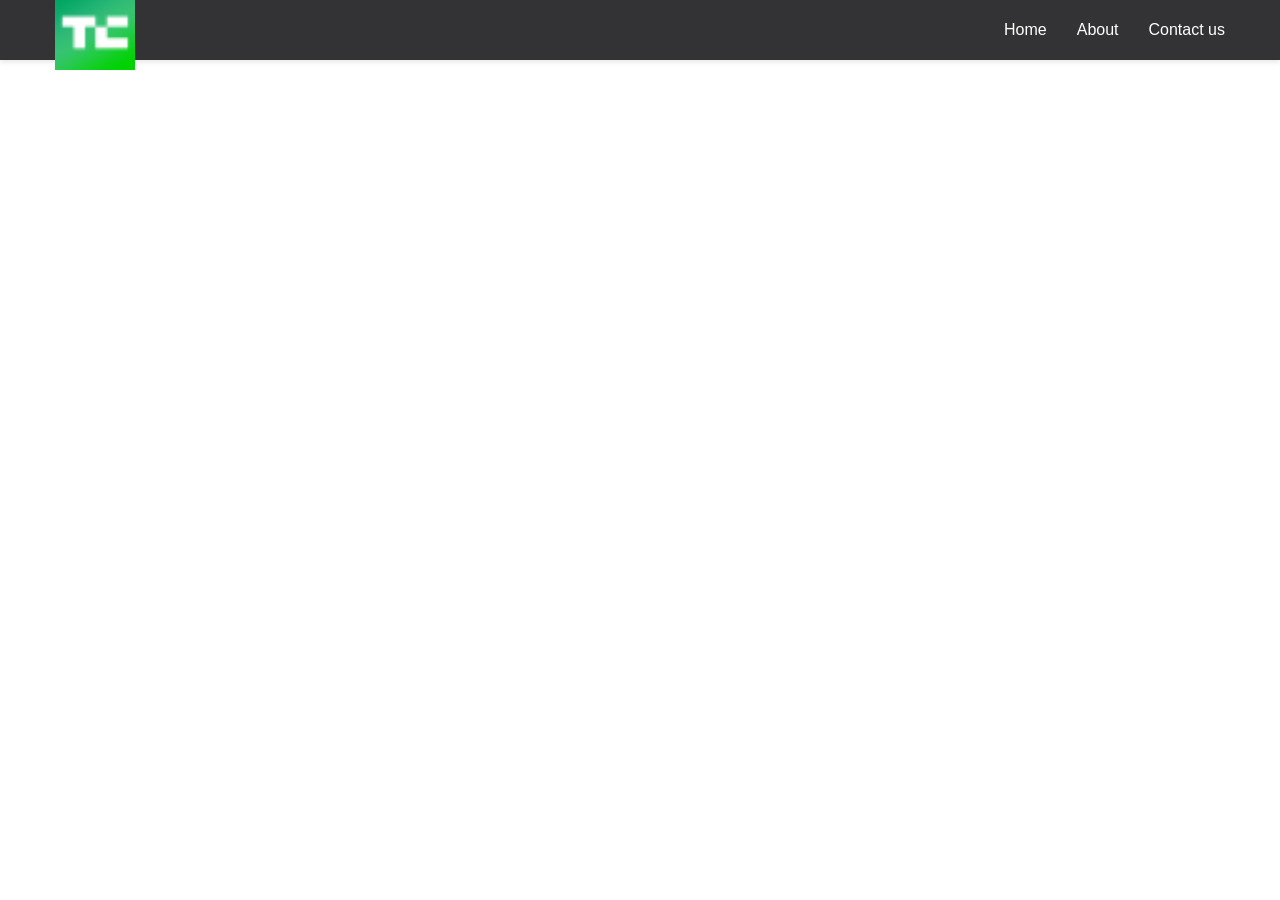
<file: index.html>
<!DOCTYPE html>
<html lang="en">
    <head>
        <meta charset="UTF-8">
        <meta name="viewport" content="width=device-width, initial-scale=1.0">
        <link rel="stylesheet" href="style.css">
        <title>Document</title>
    </head>
    <body>
        <div id="nav-bar">
            <div class="container">
                <img src="logo.webp" alt="not found">
                <div class="links">
                    <ul class="list">
                        <li class="item"> <a href="#home">Home</a> </li>
                        <li class="item"> <a href="#About">About</a></li>
                        <li class="item"> <a href="mailto:mahmoud.abdelrahman782002@gmail.com">Contact us</a></li>
                    </ul>
                </div>
            </div>
        </div>
        <div id="news">
            <div class="container">
               
            </div>
        </div>


        <script src="index.js"></script>
    </body>
</html>
</file>
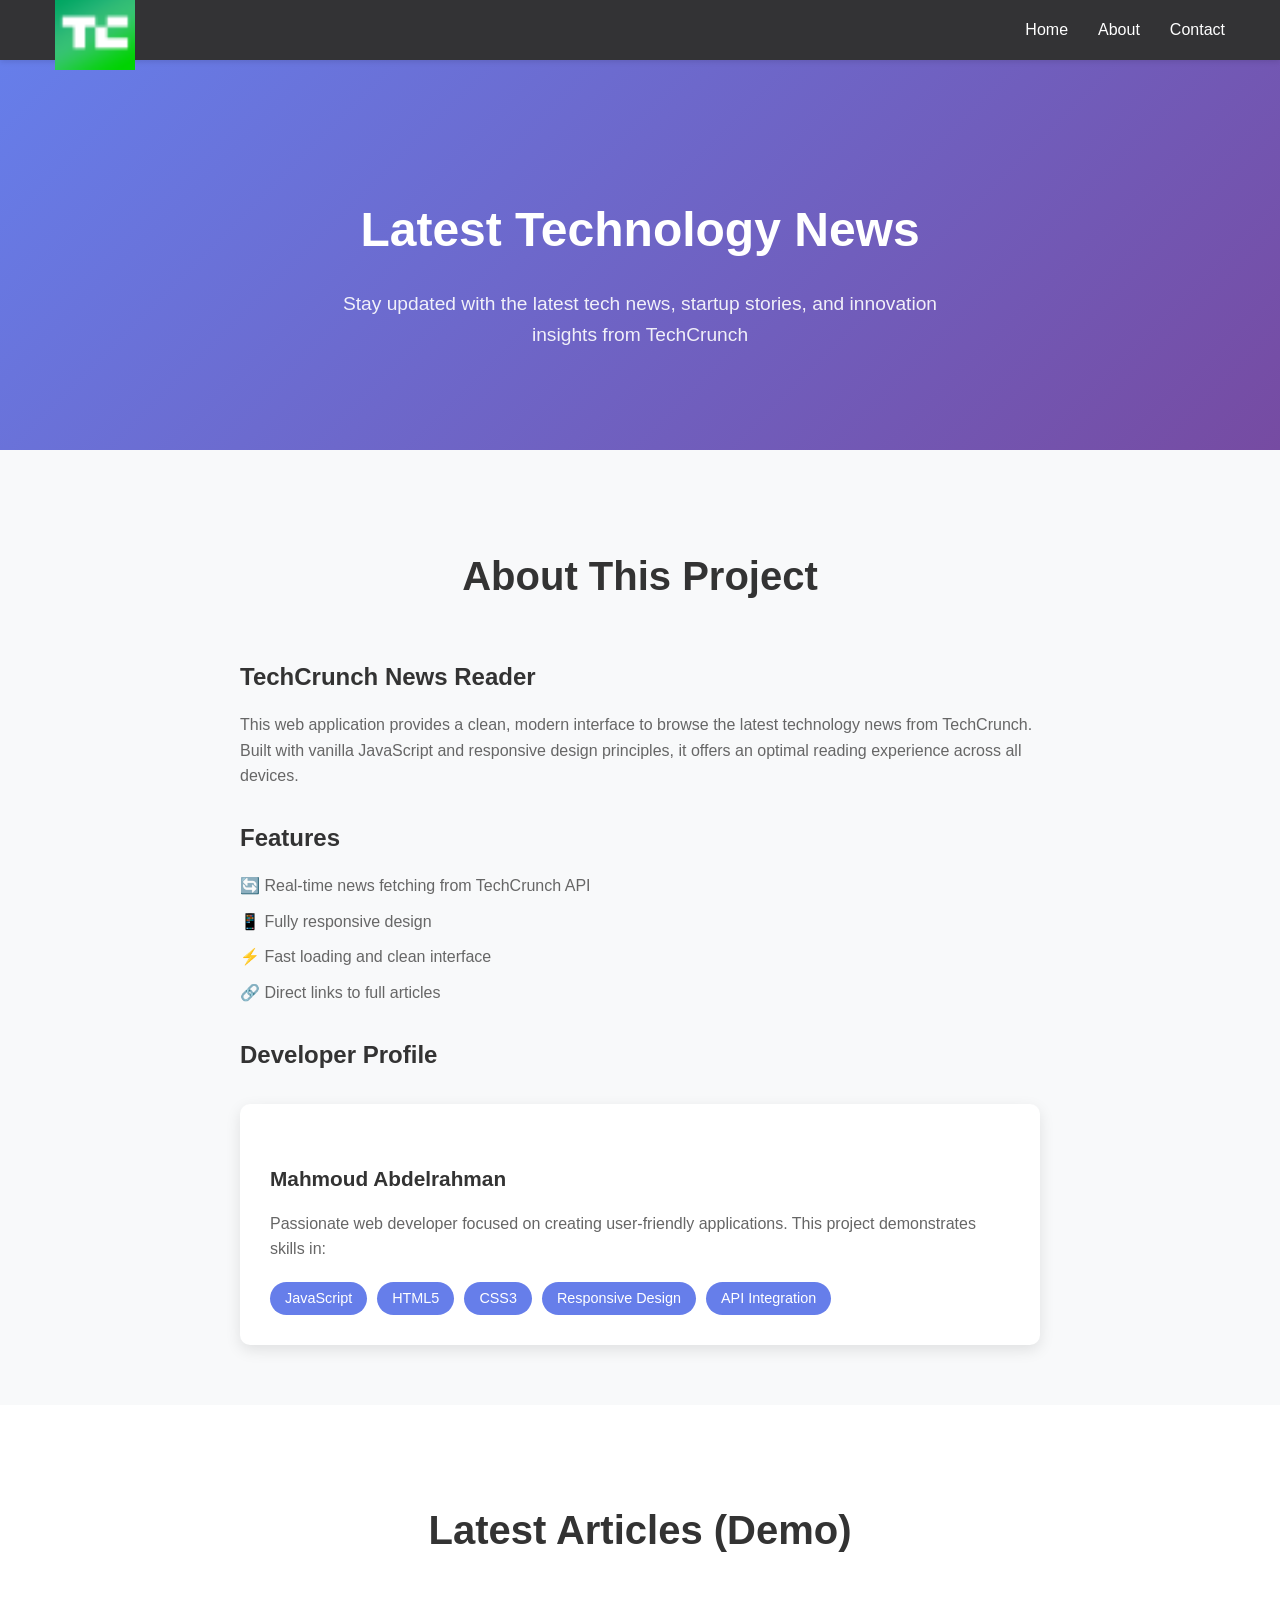
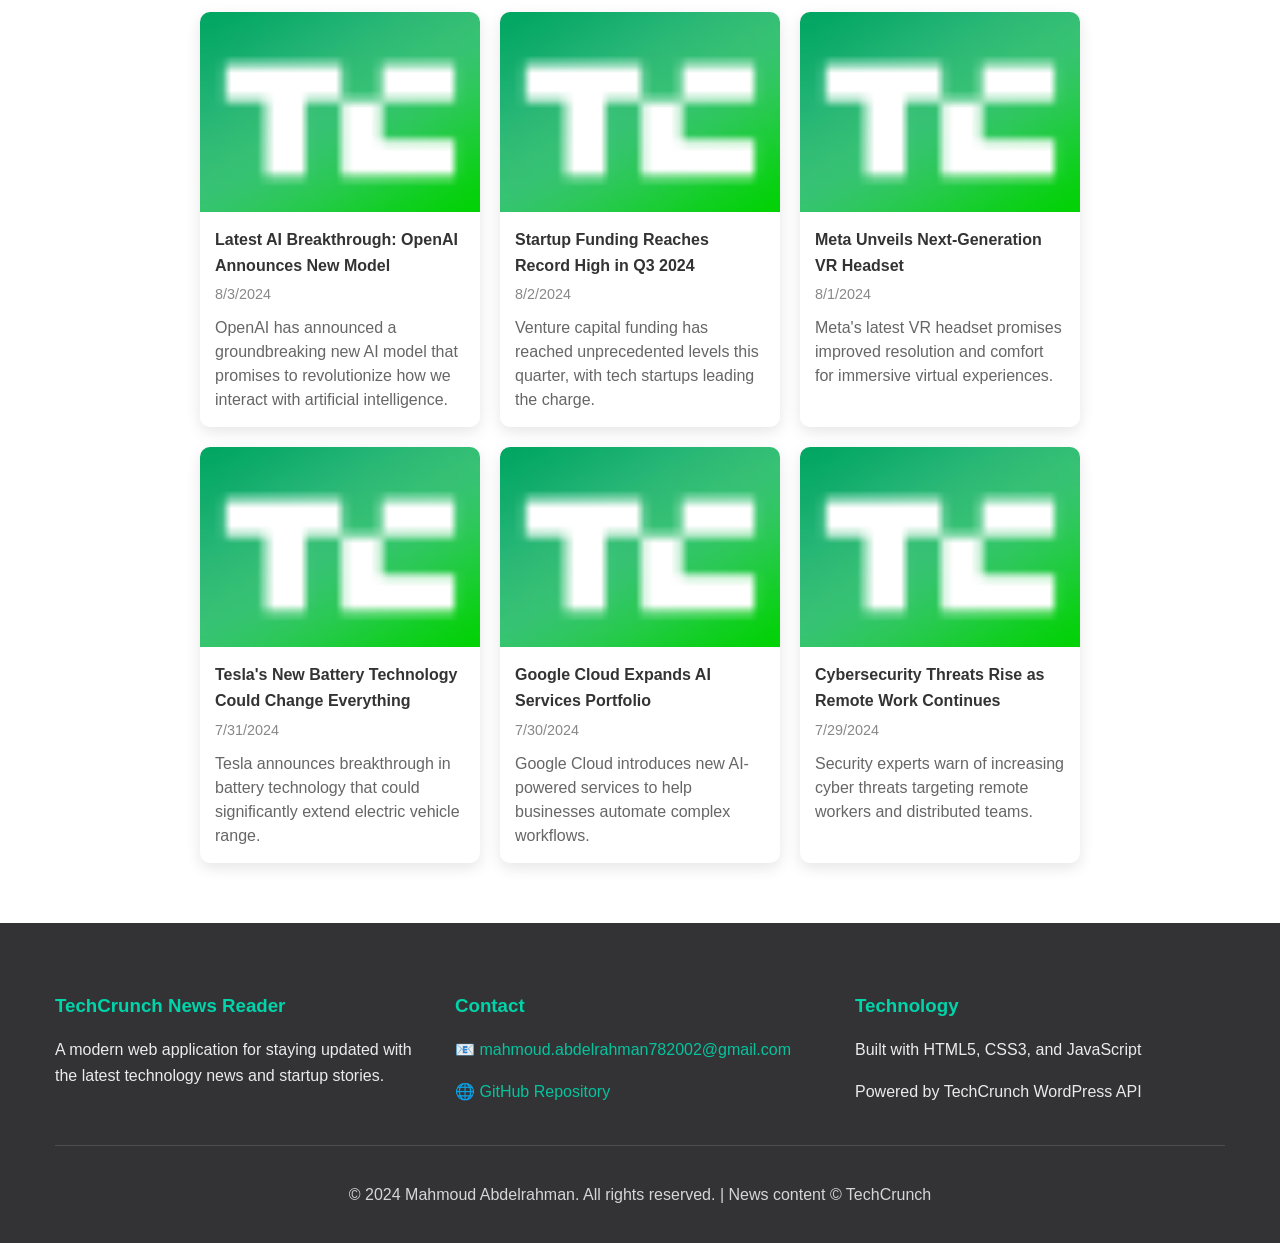
<file: demo.html>
<!DOCTYPE html>
<html lang="en">
    <head>
        <meta charset="UTF-8">
        <meta name="viewport" content="width=device-width, initial-scale=1.0">
        <meta name="description" content="TechCrunch News Reader Demo - Latest Tech News & Startup Stories">
        <meta name="keywords" content="TechCrunch, news, technology, startups, innovation">
        <meta name="author" content="Mahmoud Abdelrahman">
        <link rel="stylesheet" href="style.css">
        <link rel="icon" href="cropped-cropped-favicon-gradient.png" type="image/png">
        <title>TechCrunch News Reader Demo | Latest Tech News & Startup Stories</title>
    </head>
    <body>
        <div id="nav-bar">
            <div class="container">
                <img src="logo.webp" alt="TechCrunch Logo">
                <div class="links">
                    <ul class="list">
                        <li class="item"> <a href="#home">Home</a> </li>
                        <li class="item"> <a href="#about">About</a></li>
                        <li class="item"> <a href="mailto:mahmoud.abdelrahman782002@gmail.com">Contact</a></li>
                    </ul>
                </div>
            </div>
        </div>

        <div id="hero" class="section">
            <div class="container">
                <h1>Latest Technology News</h1>
                <p>Stay updated with the latest tech news, startup stories, and innovation insights from TechCrunch</p>
            </div>
        </div>

        <div id="about" class="section">
            <div class="container">
                <h2>About This Project</h2>
                <div class="about-content">
                    <div class="about-text">
                        <h3>TechCrunch News Reader</h3>
                        <p>This web application provides a clean, modern interface to browse the latest technology news from TechCrunch. Built with vanilla JavaScript and responsive design principles, it offers an optimal reading experience across all devices.</p>
                        
                        <h3>Features</h3>
                        <ul>
                            <li>🔄 Real-time news fetching from TechCrunch API</li>
                            <li>📱 Fully responsive design</li>
                            <li>⚡ Fast loading and clean interface</li>
                            <li>🔗 Direct links to full articles</li>
                        </ul>
                        
                        <h3>Developer Profile</h3>
                        <div class="developer-info">
                            <h4>Mahmoud Abdelrahman</h4>
                            <p>Passionate web developer focused on creating user-friendly applications. This project demonstrates skills in:</p>
                            <div class="skills">
                                <span class="skill">JavaScript</span>
                                <span class="skill">HTML5</span>
                                <span class="skill">CSS3</span>
                                <span class="skill">Responsive Design</span>
                                <span class="skill">API Integration</span>
                            </div>
                        </div>
                    </div>
                </div>
            </div>
        </div>

        <div id="news" class="section">
            <div class="container">
                <h2>Latest Articles (Demo)</h2>
                <div id="news-container">
                    <!-- Demo articles will be loaded here -->
                </div>
            </div>
        </div>

        <footer id="footer">
            <div class="container">
                <div class="footer-content">
                    <div class="footer-section">
                        <h3>TechCrunch News Reader</h3>
                        <p>A modern web application for staying updated with the latest technology news and startup stories.</p>
                    </div>
                    <div class="footer-section">
                        <h3>Contact</h3>
                        <p>📧 <a href="mailto:mahmoud.abdelrahman782002@gmail.com">mahmoud.abdelrahman782002@gmail.com</a></p>
                        <p>🌐 <a href="https://github.com/MahmoudAbdelrahman2002/News" target="_blank">GitHub Repository</a></p>
                    </div>
                    <div class="footer-section">
                        <h3>Technology</h3>
                        <p>Built with HTML5, CSS3, and JavaScript</p>
                        <p>Powered by TechCrunch WordPress API</p>
                    </div>
                </div>
                <div class="footer-bottom">
                    <p>&copy; 2024 Mahmoud Abdelrahman. All rights reserved. | News content © TechCrunch</p>
                </div>
            </div>
        </footer>

        <script src="demo.js"></script>
    </body>
</html>
</file>
<file: style.css>
*{
    box-sizing: border-box;
}

body{
    font-family: 'Segoe UI', Tahoma, Geneva, Verdana, sans-serif;
    margin: 0px;
    line-height: 1.6;
    color: #333;
}

.container{
    padding: 0px 15px;
    margin: 0 auto;
    max-width: 1200px;
}

.section {
    padding: 60px 0;
}

/* Navigation */
#nav-bar{
    background-color: #333335;
    position: fixed;
    top: 0;
    width: 100%;
    z-index: 1000;
    box-shadow: 0 2px 5px rgba(0,0,0,0.1);
}

#nav-bar .container{
    display: flex;
    justify-content: space-between;
    height: 60px;
    align-items: center;
}

#nav-bar img{
    width: 80px;
    height: auto;
}

#nav-bar ul{
    display: flex;
    list-style-type: none;
    margin: 0;
    padding: 0;
}

#nav-bar li{
    margin-left: 30px;
}

#nav-bar a{
    text-decoration: none;
    color: white;
    font-weight: 500;
    transition: color 0.3s ease;
}

#nav-bar a:hover {
    color: #00d4aa;
}

/* Hero Section */
#hero {
    background: linear-gradient(135deg, #667eea 0%, #764ba2 100%);
    color: white;
    text-align: center;
    margin-top: 60px;
    padding: 100px 0;
}

#hero h1 {
    font-size: 3rem;
    margin-bottom: 20px;
    font-weight: 700;
}

#hero p {
    font-size: 1.2rem;
    opacity: 0.9;
    max-width: 600px;
    margin: 0 auto;
}

/* About Section */
#about {
    background-color: #f8f9fa;
}

#about h2, #news h2 {
    text-align: center;
    font-size: 2.5rem;
    margin-bottom: 50px;
    color: #333;
}

.about-content {
    max-width: 800px;
    margin: 0 auto;
}

.about-text h3 {
    color: #333;
    font-size: 1.5rem;
    margin-top: 30px;
    margin-bottom: 15px;
}

.about-text p {
    margin-bottom: 20px;
    color: #666;
}

.about-text ul {
    list-style: none;
    padding: 0;
}

.about-text li {
    margin-bottom: 10px;
    color: #666;
}

.developer-info {
    background: white;
    padding: 30px;
    border-radius: 10px;
    box-shadow: 0 5px 15px rgba(0,0,0,0.1);
    margin-top: 30px;
}

.developer-info h4 {
    color: #333;
    font-size: 1.3rem;
    margin-bottom: 10px;
}

.skills {
    display: flex;
    flex-wrap: wrap;
    gap: 10px;
    margin-top: 15px;
}

.skill {
    background: #667eea;
    color: white;
    padding: 5px 15px;
    border-radius: 20px;
    font-size: 0.9rem;
    font-weight: 500;
}

/* News Section */
#news-container{
    display: flex;
    flex-wrap: wrap;
    justify-content: center;
    gap: 20px;
}

.element{
    background-color: white;
    display: flex;
    flex-direction: column;
    border-radius: 10px;
    box-shadow: 0 5px 15px rgba(0,0,0,0.1);
    overflow: hidden;
    transition: transform 0.3s ease, box-shadow 0.3s ease;
    width: 300px;
}

.element:hover {
    transform: translateY(-5px);
    box-shadow: 0 10px 25px rgba(0,0,0,0.15);
}

.element img{
    width: 100%;
    height: 200px;
    object-fit: cover;
}

.element a{
    color: #333;
    text-decoration: none;
    font-weight: 600;
    padding: 15px;
    display: block;
    transition: color 0.3s ease;
}

.element a:hover {
    color: #667eea;
}

.element .date {
    color: #888;
    font-size: 0.9rem;
    padding: 0 15px;
    margin-top: -10px;
}

.element p{
    padding: 0 15px 15px;
    color: #666;
    margin: 10px 0 0 0;
    line-height: 1.5;
}

/* Loading and Error States */
.loading, .error {
    text-align: center;
    padding: 50px;
    font-size: 1.2rem;
    color: #666;
}

.error {
    color: #d32f2f;
}

/* Footer */
#footer {
    background-color: #333335;
    color: white;
    padding: 50px 0 20px;
}

.footer-content {
    display: grid;
    grid-template-columns: repeat(auto-fit, minmax(250px, 1fr));
    gap: 30px;
    margin-bottom: 30px;
}

.footer-section h3 {
    margin-bottom: 15px;
    color: #00d4aa;
}

.footer-section p {
    margin-bottom: 10px;
    opacity: 0.9;
}

.footer-section a {
    color: #00d4aa;
    text-decoration: none;
}

.footer-section a:hover {
    text-decoration: underline;
}

.footer-bottom {
    border-top: 1px solid #555;
    padding-top: 20px;
    text-align: center;
    opacity: 0.8;
}

/* Responsive Design */
@media (max-width: 768px) {
    #hero h1 {
        font-size: 2rem;
    }
    
    #hero p {
        font-size: 1rem;
    }
    
    .element {
        width: 100%;
        max-width: 350px;
    }
    
    #nav-bar ul {
        flex-direction: column;
        position: absolute;
        top: 60px;
        left: 0;
        width: 100%;
        background: #333335;
        display: none;
    }
    
    #nav-bar li {
        margin: 0;
        padding: 15px;
        border-bottom: 1px solid #555;
    }
    
    .footer-content {
        grid-template-columns: 1fr;
        text-align: center;
    }
}

@media (min-width: 992px) {
    .element {
        width: 280px;
    }
}

@media (min-width: 1300px) {
    .element {
        width: 300px;
    }
}

/* Scroll behavior */
html {
    scroll-behavior: smooth;
}
</file>
